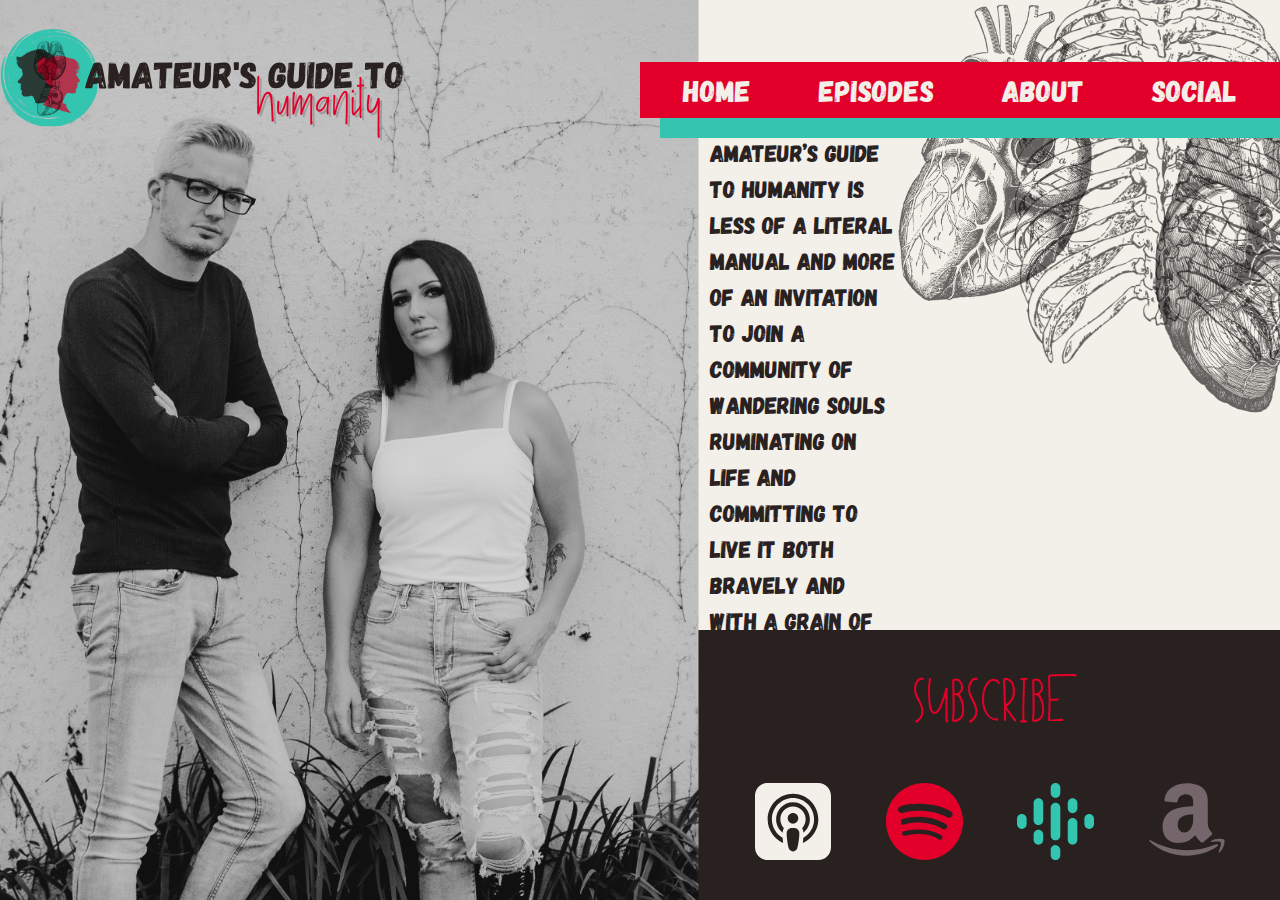
<file: index.html>
<!DOCTYPE html>
<html lang="en">
<head>
    <meta charset="UTF-8">
    <meta http-equiv="X-UA-Compatible" content="IE=edge">
    <meta name="viewport" content="width=device-width, initial-scale=1.0">
    <title>Amateur's Guide to Humanity | Podcast | Home Page</title>
    <link rel="stylesheet" href="styles/styles.css">
    <link rel="shortcut icon" type="image/jpg" href="images/main-logo.svg"/>

    <!-- Global site tag (gtag.js) - Google Analytics -->
<script async src="https://www.googletagmanager.com/gtag/js?id=G-L3TDSEWZV4"></script>
<script>
  window.dataLayer = window.dataLayer || [];
  function gtag(){dataLayer.push(arguments);}
  gtag('js', new Date());

  gtag('config', 'G-L3TDSEWZV4');
</script>
</head>

<body>
    <div class="container home-page">
        <div class="header">
            <a href="index.html" class="logo"><img src="images/header-image.svg" alt=""></a>
            <div class="nav">
                <ul class = "navbar">
                    <li><a href="index.html">HOME</a></li>
                    <li><a href="episodes.html">EPISODES</a></li>
                    <li><a href="about.html">ABOUT</a></li>
                    <li><a href="social.html">SOCIAL</a></li>
                </ul>
                <div class="hamburger">
                    <span class="bar"></span>
                    <span class="bar"></span>
                    <span class="bar"></span>
                </div>
            </div>
        </div>

<!-- Main Body -->
        <img src="images/home-photo.svg" alt="" class="home-photo">
        <img src="images/heart-bg.svg" alt="" class="heart-bg">
        <p class="home-content">Amateur’s Guide to Humanity is less of a literal manual and more of an invitation to join a community of wandering souls ruminating on life and committing to live it both bravely and with a grain of salt.</p>
        <div class="subscribe">
            <p>SUBSCRIBE</p>
            <div>
                <a href="https://podcasts.apple.com/us/podcast/amateurs-guide-to-humanity/id1594411464">
                    <img src="images/apple-podcasts.svg" alt="" class="icon"></a>
                <a href="https://open.spotify.com/show/6LfoWB3f27c7FXhy7PbZjM">
                    <img src="images/spotify.svg" alt="" class="icon"></a>
                <a href="https://podcasts.google.com/feed/aHR0cHM6Ly9mZWVkcy5idXp6c3Byb3V0LmNvbS8xODcwNTc1LnJzcw==">
                    <img src="images/google-podcasts.svg" alt="" class="icon"></a>
                <a href="https://music.amazon.com/podcasts/ac875a24-859f-423e-8952-521b97b80ff9/amateur's-guide-to-humanity">
                    <img src="images/amazon-music.svg" alt="" class="icon"></a>
            </div>
        </div>
        <div class="bg-subscribe">
            <!--Filler to fix the white space between the home image and Subscribe-->
        </div>

    </div>


    <script>
        const hamburger = document.querySelector(".hamburger");
        const navMenu = document.querySelector(".nav ul");

        hamburger.addEventListener("click", mobileMenu);

        function mobileMenu() {
        hamburger.classList.toggle("active");
        navMenu.classList.toggle("active");
        }
    </script>
</body>
</html>
</file>
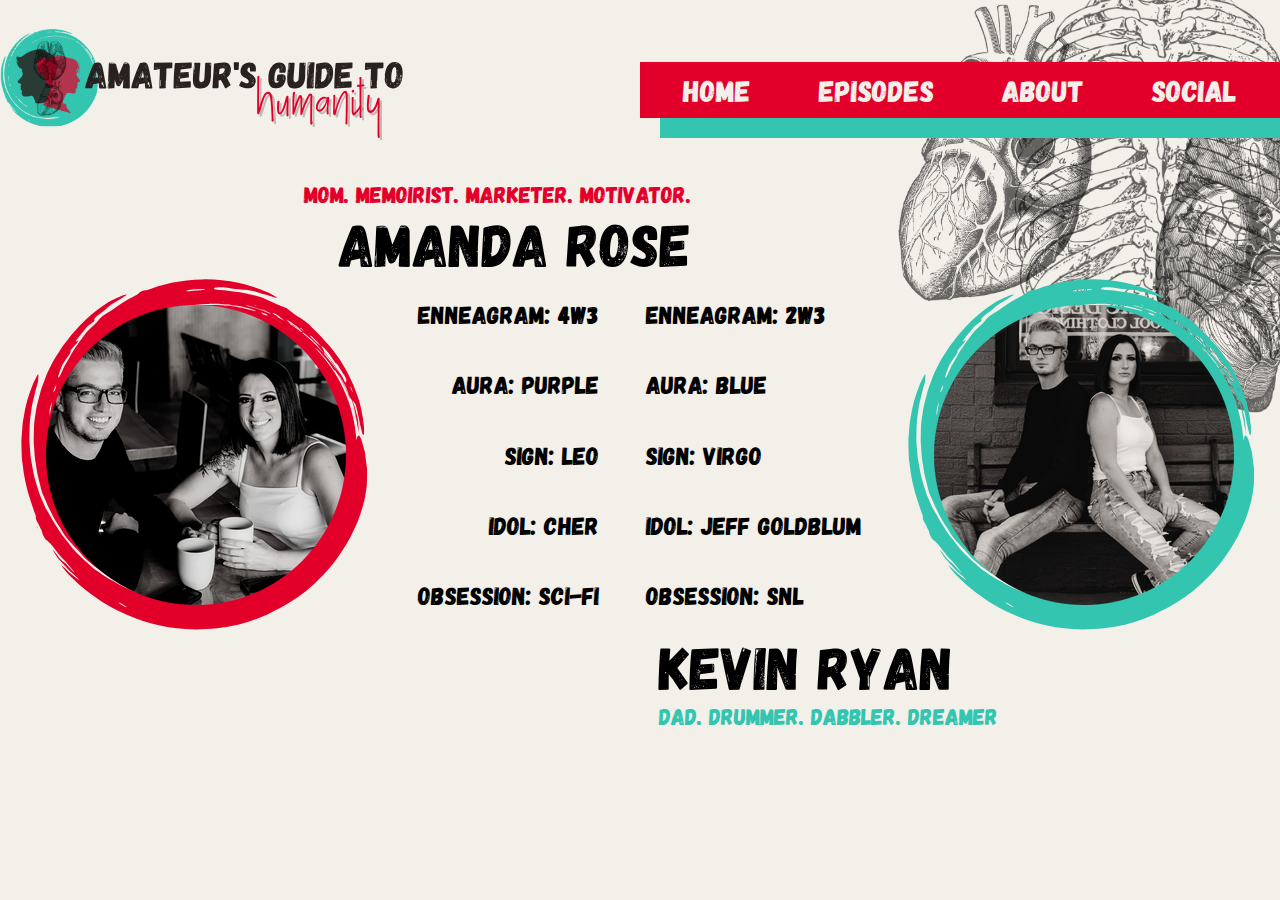
<file: about.html>
<!DOCTYPE html>
<html lang="en">
<head>
    <meta charset="UTF-8">
    <meta http-equiv="X-UA-Compatible" content="IE=edge">
    <meta name="viewport" content="width=device-width, initial-scale=1.0">
    <title>Amateur's Guide to Humanity | Podcast | About Us</title>
    <link rel="stylesheet" href="styles/styles.css">
    <link rel="shortcut icon" type="image/jpg" href="images/main-logo.svg"/>

    <!-- Global site tag (gtag.js) - Google Analytics -->
<script async src="https://www.googletagmanager.com/gtag/js?id=G-L3TDSEWZV4"></script>
<script>
  window.dataLayer = window.dataLayer || [];
  function gtag(){dataLayer.push(arguments);}
  gtag('js', new Date());

  gtag('config', 'G-L3TDSEWZV4');
</script>
</head>

<body>
    <div class="container about-page">
        <div class="header">
            <a href="index.html" class="logo"><img src="images/header-image.svg" alt=""></a>
            <div class="nav">
                <ul class = "navbar">
                    <li><a href="index.html">HOME</a></li>
                    <li><a href="episodes.html">EPISODES</a></li>
                    <li><a href="about.html">ABOUT</a></li>
                    <li><a href="social.html">SOCIAL</a></li>
                </ul>
                <div class="hamburger">
                    <span class="bar"></span>
                    <span class="bar"></span>
                    <span class="bar"></span>
                </div>
            </div>
        </div>

        <!--Main Body-->
        <img src="images/heart-bg.svg" alt="" class="heart-bg">
        <div class="about-content">
            <div class="top-row">
                <p class="amanda-desc">MOM. MEMOIRIST. MARKETER. MOTIVATOR.</p>
                <p class="amanda">AMANDA ROSE</p>
            </div>
            <div class="middle-row">
                <img class="left-image" src="images/about-image-left.png" alt="">
                <ul class="left-list">
                    <li>ENNEAGRAM: 4W3</li>
                    <li>AURA: PURPLE</li>
                    <li>SIGN: LEO</li>
                    <li>IDOL: CHER</li>
                    <li>OBSESSION: SCI-FI</li>
                </ul>
                <ul class="right-list">
                    <li>ENNEAGRAM: 2W3</li>
                    <li>AURA: BLUE</li>
                    <li>SIGN: VIRGO</li>
                    <li>IDOL: JEFF GOLDBLUM</li>
                    <li>OBSESSION: SNL</li>
                </ul>
                <img class="right-image" src="images/about-image-right.png" alt="">
            </div>
            <div class="bottom-row">
                <p class="kevin">KEVIN RYAN</p>
                <p class="kevin-desc">DAD. DRUMMER. DABBLER. DREAMER</p>
            </div>
        </div>
    </div>
    <script>
            const hamburger = document.querySelector(".hamburger");
            const navMenu = document.querySelector(".nav ul");
    
            hamburger.addEventListener("click", mobileMenu);
    
            function mobileMenu() {
            hamburger.classList.toggle("active");
            navMenu.classList.toggle("active");
            }
    </script>
    </body>
    </html>
</file>
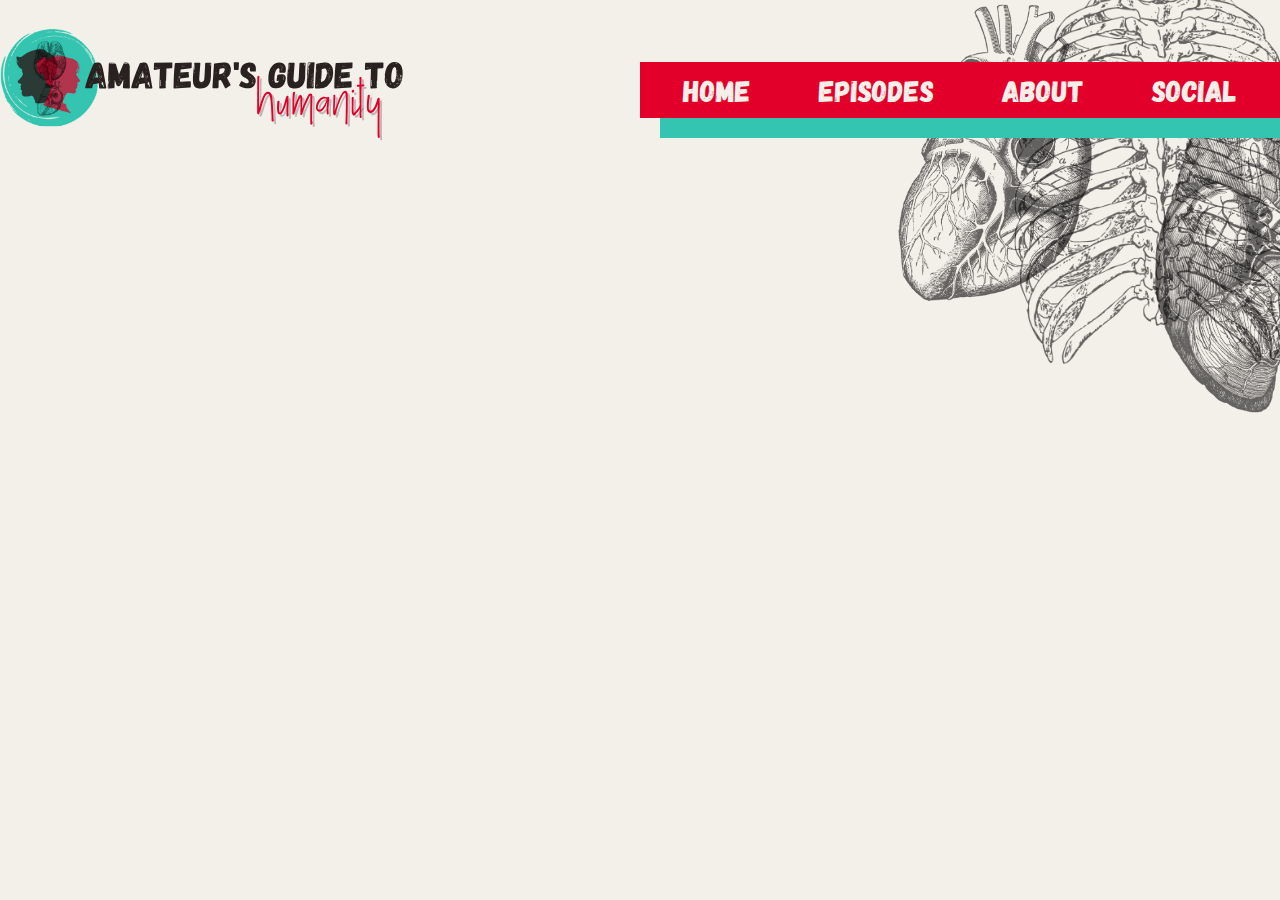
<file: episodes.html>
<!DOCTYPE html>
<html lang="en">
<head>
    <meta charset="UTF-8">
    <meta http-equiv="X-UA-Compatible" content="IE=edge">
    <meta name="viewport" content="width=device-width, initial-scale=1.0">
    <title>Amateur's Guide to Humanity | Podcast | Episodes</title>
    <link rel="stylesheet" href="styles/styles.css">
    <link rel="shortcut icon" type="image/jpg" href="images/main-logo.svg"/>

    <!-- Global site tag (gtag.js) - Google Analytics -->
<script async src="https://www.googletagmanager.com/gtag/js?id=G-L3TDSEWZV4"></script>
<script>
  window.dataLayer = window.dataLayer || [];
  function gtag(){dataLayer.push(arguments);}
  gtag('js', new Date());

  gtag('config', 'G-L3TDSEWZV4');
</script>
</head>

<body>
    <div class="container episodes-page">
        <div class="header">
            <a href="index.html" class="logo"><img src="images/header-image.svg" alt=""></a>
            <div class="nav">
                <ul class = "navbar">
                    <li><a href="index.html">HOME</a></li>
                    <li><a href="episodes.html">EPISODES</a></li>
                    <li><a href="about.html">ABOUT</a></li>
                    <li><a href="social.html">SOCIAL</a></li>
                </ul>
                <div class="hamburger">
                    <span class="bar"></span>
                    <span class="bar"></span>
                    <span class="bar"></span>
                </div>
            </div>
        </div>

        <!--Main Body-->
        <h1>EPISODES</h1>
        <img src="images/heart-bg.svg" alt="" class="heart-bg">
        <div id='buzzsprout-large-player'></div><script type='text/javascript' charset='utf-8' src='https://www.buzzsprout.com/1870575.js?container_id=buzzsprout-large-player&player=large'></script>

        <div id='buzzsprout-small-player'></div><script type='text/javascript' charset='utf-8' src='https://www.buzzsprout.com/1870575.js?container_id=buzzsprout-small-player&player=small'></script>
        </div>
    </div>
    <script>
            const hamburger = document.querySelector(".hamburger");
            const navMenu = document.querySelector(".nav ul");
    
            hamburger.addEventListener("click", mobileMenu);
    
            function mobileMenu() {
            hamburger.classList.toggle("active");
            navMenu.classList.toggle("active");
            }
    </script>
    </body>
    </html>
</file>
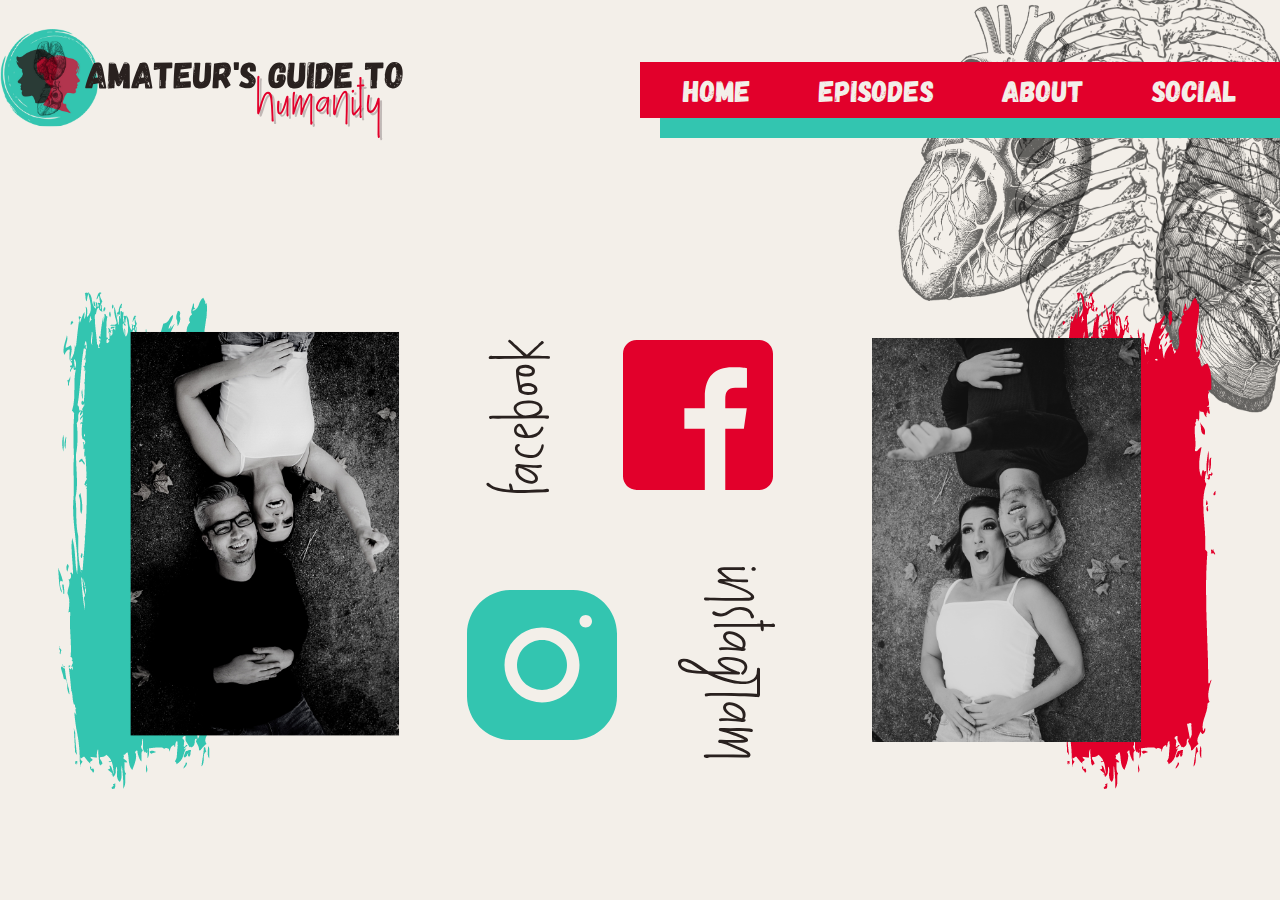
<file: social.html>
<!DOCTYPE html>
<html lang="en">
<head>
    <meta charset="UTF-8">
    <meta http-equiv="X-UA-Compatible" content="IE=edge">
    <meta name="viewport" content="width=device-width, initial-scale=1.0">
    <title>Amateur's Guide to Humanity | Podcast | Social</title>
    <link rel="stylesheet" href="styles/styles.css">
    <link rel="shortcut icon" type="image/jpg" href="images/main-logo.svg"/>

    <!-- Global site tag (gtag.js) - Google Analytics -->
<script async src="https://www.googletagmanager.com/gtag/js?id=G-L3TDSEWZV4"></script>
<script>
  window.dataLayer = window.dataLayer || [];
  function gtag(){dataLayer.push(arguments);}
  gtag('js', new Date());

  gtag('config', 'G-L3TDSEWZV4');
</script>
</head>

<body>
    <div class="container social-page">
        <div class="header">
            <a href="index.html" class="logo"><img src="images/header-image.svg" alt=""></a>
            <div class="nav">
                <ul class = "navbar">
                    <li><a href="index.html">HOME</a></li>
                    <li><a href="episodes.html">EPISODES</a></li>
                    <li><a href="about.html">ABOUT</a></li>
                    <li><a href="social.html">SOCIAL</a></li>
                </ul>
                <div class="hamburger">
                    <span class="bar"></span>
                    <span class="bar"></span>
                    <span class="bar"></span>
                </div>
            </div>
        </div>

        <!--Main Body-->
        <img src="images/heart-bg.svg" alt="" class="heart-bg">
        <div class="social-content">
            <img class="social-img-left" src="images/social-left.png" alt="">
            <div class="social-icons">
                <a class = "facebook" href="https://www.facebook.com/amateursguidetohumanity"><div class="facebook">
                    <p>facebook</p>
                    <img src="images/facebook.svg" alt="">
                </div></a>
                <a href="https://www.instagram.com/amateursguidetohumanity/" class="instagram"><div class="instagram">
                    <img src="images/instagram.svg" alt="">
                    <p>instagram</p>
                </div></a>
            </div>
            <img src="images/social-right.png" alt="" class="social-img-right">
        </div>
    </div>
    <script>
            const hamburger = document.querySelector(".hamburger");
            const navMenu = document.querySelector(".nav ul");
    
            hamburger.addEventListener("click", mobileMenu);
    
            function mobileMenu() {
            hamburger.classList.toggle("active");
            navMenu.classList.toggle("active");
            }
    </script>
    </body>
    </html>
</file>
<file: styles/styles.css>
@font-face {
    font-family: Gagalin;
    src: url("../fonts/Gagalin-Regular.otf")
}
@font-face {
    font-family: Overthinkers;
    src: url("../fonts/overthinkers.ttf")
}

:root {
    --primary-red: #e2002b;
    --primary-black: #29211f;
    --primary-white: #f3efe9;
    --primary-teal: #33c5b0;
}

/* Style Reset */
* {
    box-sizing: border-box;
    margin: 0;
    padding: 0;
}

ul {
    list-style-type: none;
}

a {
    text-decoration: none;
}

body {
    font-family: Gagalin;
    background-color: var(--primary-black);
}

.container {
    max-width: 1400px;
    margin: 0 auto;
    background-color: var(--primary-white);
    height: 100vh;
    overflow: hidden;
    display: grid;
    grid-template-columns: 40fr 30fr 30fr;
    grid-template-rows: 20vh 50vh 30vh;
}

@media only screen and (max-width: 850px) {
    .container {
        display: flex;
        flex-direction: column;
        padding: 0;
        height: auto;
    }
}

/* Nav Bar */
.header {
    display: flex;
    align-items: center;
    width: 100%;
    grid-column: 1/4;
    grid-row: 1/2;
    z-index: 3;
}

.logo {
    width: 35%;
    min-width: 300px;
    flex: 0 1 auto;
}

.logo img {
    width: 100%;
}

.nav {
    margin-left: auto;
    flex: 0 1 50%;
}

.navbar {
    display: flex;
    align-items: center;
    justify-content: space-evenly;
    background-color: var(--primary-red);
    box-shadow: 20px 20px var(--primary-teal);
    padding: 10px 0;

}

.navbar a {
    color: var(--primary-white);
    font-size: 30px;
    padding: 20px;
    margin: 0 5px;
}

.navbar a:hover {
    color: var(--primary-black);
}

.hamburger {
    display: none;
}

.bar {
    display: block;
    width: 25px;
    height: 3px;
    margin: 5px auto;
    -webkit-transition: all 0.3s ease-in-out;
    transition: all 0.3s ease-in-out;
    background-color: var(--primary-black);
}

@media only screen and (max-width: 850px) {

    .logo {
        width: 100%;
        max-width: 350px;
    }

    .nav {
        background-color: transparent;
        box-shadow: none;
        margin-right: -100px;
        padding-right: 100px;
    }

    .nav a {
        color: var(--primary-black);
    }

    .nav ul {
        position: fixed;
        left: -100%;
        top: 5rem;
        flex-direction: column;
        background-color: var(--primary-teal);
        width: 100%;
        text-align: center;
        transition: 0.3s;
        box-shadow: 0 10px 27px rgba(0, 0, 0, 0.05);
        z-index: 100;
        padding: 0;
    }
    .nav ul.active {
        left: 0;
    }

    .nav ul li {
        margin: 2.5rem 0;
    }

    .hamburger {
        display: block;
        cursor: pointer;
    }
    .hamburger.active .bar:nth-child(2) {
        opacity: 0;
    }

    .hamburger.active .bar:nth-child(1) {
        transform: translateY(8px) rotate(45deg);
    }

    .hamburger.active .bar:nth-child(3) {
        transform: translateY(-8px) rotate(-45deg);
    }
}

/* Home Page */
.home-photo {
    grid-column: 1/2;
    grid-row: 1/4;
    height: 100vh;
    margin-left: -50px;
    z-index: 2;
}

.heart-bg {
    grid-column: 3/4;
    grid-row: 1/3;
    width: 30vw;
    max-width: 500px;
}

.home-content {
    color: var(--primary-black);
    font-size: 1.5rem;
    line-height: 1.5;
    grid-column: 2/3;
    grid-row: 2/3;
    margin-left: 5%;
    align-self: center;
}

@media only screen and (max-width: 1200px) {
    .home-content{
        grid-column: 2/4;
        grid-row: 2/3;
        align-self: end;
    }
}

.bg-subscribe {
    grid-column: 1/-1;
    grid-row: 3/-1;
    background-color: var(--primary-black);
    z-index: 1;
}

.subscribe {
    grid-column: 2/-1;
    grid-row: 3/-1;
    background-color: var(--primary-black);
    z-index: 2;
    display: flex;
    flex-direction: column;
    align-items: center;
    justify-content: space-evenly;
}

.subscribe p {
    color: var(--primary-red);
    font-family: Overthinkers;
    font-size: 3.5rem;
}

.subscribe div {
    display: flex;
    justify-content: space-evenly;
    width: 100%;
}

.subscribe div img {
    flex: 1 1 25%;
    width: 6vw;
    max-width: 100px;
}

@media only screen and (max-width: 850px) {
    .home-photo {
        width: 100%;
        height: auto;
        margin: 0;
        padding: 0 10px;
    }

    .heart-bg {
        display: none;
    }

    .home-content {
        font-size: 18px;
        margin: 25px 10px;
        padding: 10px;
        text-align: justify;
        border: black solid 1px;
    }
    
    .bg-subscribe {
        display: none;
    }

    .subscribe {
        z-index: 1;
        padding: 25px 0;
    }

    .subscribe h2 {
        font-size: 2rem;
        margin-bottom: 20px;
    }

    .subscribe div img {
        width: 15vw;
        max-width: 100px;
    }
}

/* Episodes */
.episodes-page h1 {
    display: none;
}

#buzzsprout-small-player {
    display: none;
}

#buzzsprout-large-player {
    grid-column: 1/4;
    grid-row: 2/3;
    margin: 0 100px;
    margin-top: 50px;
}

@media only screen and (max-width: 850px) {
    #buzzsprout-large-player {
        display: none;
    }

    .episodes-page h1 {
        display: block;
        margin: 25px 0;
        text-align: center;
    }

    #buzzsprout-small-player {
        display: block;
        margin-left: 15px;
        margin-right: 15px;
    }
}

/* About Page */
.about-content {
    display: flex;
    flex-direction: column;
    grid-column: 1/4;
    grid-row: 2/4;
}

.top-row {
    display: flex;
    flex-direction: column;
}

.middle-row {
    display: flex;
    justify-content: space-evenly;
}

.bottom-row {
    display: flex;
    flex-direction: column;
}

.left-image {
    background-image: url("/images/red-circle.svg");
    background-position: center;
    background-size: cover;
    padding: 2%;
    margin-right: 1%;
}

.right-image {
    background-image: url("/images/blue-circle.svg");
    background-position: center;
    background-size: cover;
    padding: 2%;
    margin-left: 1%;
}

.middle-row ul {
    font-size: 25px;
    display: flex;
    flex-direction: column;
    justify-content: space-between;
    margin: 20px 1%;
}

.left-list {
    text-align: right;
}

.amanda, .kevin{
    font-size: 60px;
}

.amanda-desc {
    color: var(--primary-red);
    font-size: 23px;
}

.kevin-desc {
    color: var(--primary-teal);
    font-size: 23px;
}

.bottom-row {
    align-self: flex-end;
    margin-right: 22vw;
}

.top-row {
    margin-right: 46vw;
    text-align: right;
}

@media only screen and (max-width: 850px) {
    .about-content {
        margin: 0 10px;
        margin-top: 25px;
    }

    .about-page h1 {
        display: block;
    }

    .middle-row {
       flex-direction: column;
       align-items: flex-end;
    }

    .left-image {
        margin: 0;
        padding: 5%;
        width: 75%;
        align-self: center;
    }
    
    .right-image {
        margin: 0;
        padding: 5%;
        width: 75%;
        align-self: center;
    }

    .top-row {
        margin: 0;
        text-align: left;
    }

    .bottom-row {
        text-align: right;
        margin: 0;
    }

    .amanda, .kevin{
        font-size: 50px;
    }

    .amanda-desc, .kevin-desc {
        font-size: 18px;
    }

    .right-list {
        align-self: flex-start;
    }
}

/* Social Page */
.social-content {
    display: flex;
    grid-column: 1/4;
    grid-row: 2/4;
    justify-content: space-evenly;
    align-items: center;
}

.social-icons{
    display: flex;
    flex-direction: column;
    font-family: Overthinkers;
    justify-content: space-between;

}

.facebook {
    display: flex;
    color: var(--primary-black);
    margin-bottom: 50px;
}

.facebook img, .instagram img {
    width: 150px;
}

.instagram {
    display: flex;
    color: var(--primary-black);
}

.facebook p {
    transform: rotate(270deg);
    font-size: 80px;
}

.instagram p {
    transform: rotate(90deg);
    font-size: 80px;
}

@media only screen and (max-width: 850px) {
    .social-content {
        flex-direction: column;
        margin-top: 25px;
    }

    .social-icons {
        order: 1;
        align-items: center;
    }

    .social-img-left, .social-img-right {
        order: 2;
    }

    .facebook {
        flex-direction: column;
        margin: 0;
        padding: 0;
    }

    .facebook p {
        transform: rotate(0);
        font-size: 80px;
        order: 2;
    }

    .facebook img {
        order: 1;
    }

    .instagram {
        flex-direction: column;
        align-items: center;
    }

    .instagram p {
        transform: rotate(0);
        font-size: 80px;
    }

    .facebook img, .instagram img {
        margin: 0;
        padding: 0;
    }
}
</file>
